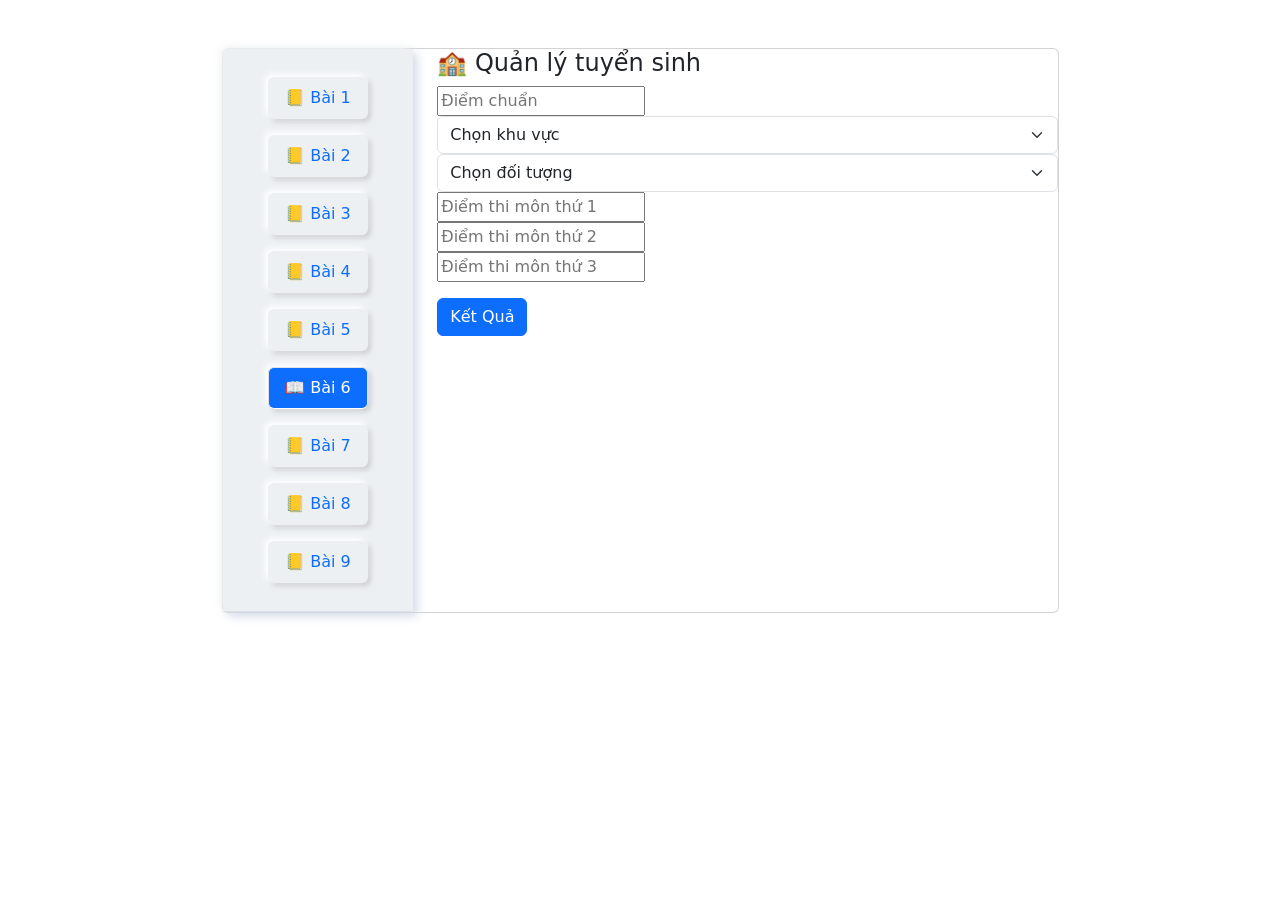
<file: index.html>
<!doctype html>
<html lang="en">
  <head>
    <meta charset="UTF-8" />
    <meta name="viewport" content="width=device-width, initial-scale=1.0" />
    <title>Document</title>
    <meta http-equiv="refresh" content="0; url=./pages/student.html" />
  </head>
  <body></body>
</html>
</file>
<file: css/student.css>
.bg-holder {
  position: absolute;
  width: 100%;
  min-height: 100%;
  top: 0;
  left: 0;
  z-index: 0;
  background-repeat: no-repeat;
}

.bg-card {
  background-image: url(../img/bg-card.png);
  background-size: cover;
  background-position: right;
  border-top-right-radius: 0.375rem;
  border-bottom-right-radius: 0.375rem;
}
.nav-tabs {
  background-color: #ecf0f3;
  box-shadow: 4px 4px 10px #d1d9e6, -4px -4px 10px #f9f9f9;
  padding: 20px;
}
.btn-tabs.active::before {
  content: "📖";
}
.btn-tabs::before {
  content: "📒";
}
.nav-pills .nav-link.active {
  color: #fff;
  background-color: #0d6efd;
}
.btn-tabs {
  box-shadow:
    -3px -3px 7px #fff,
    3px 3px 5px #ceced1;
  background: #ecf0f3;
}
</file>
